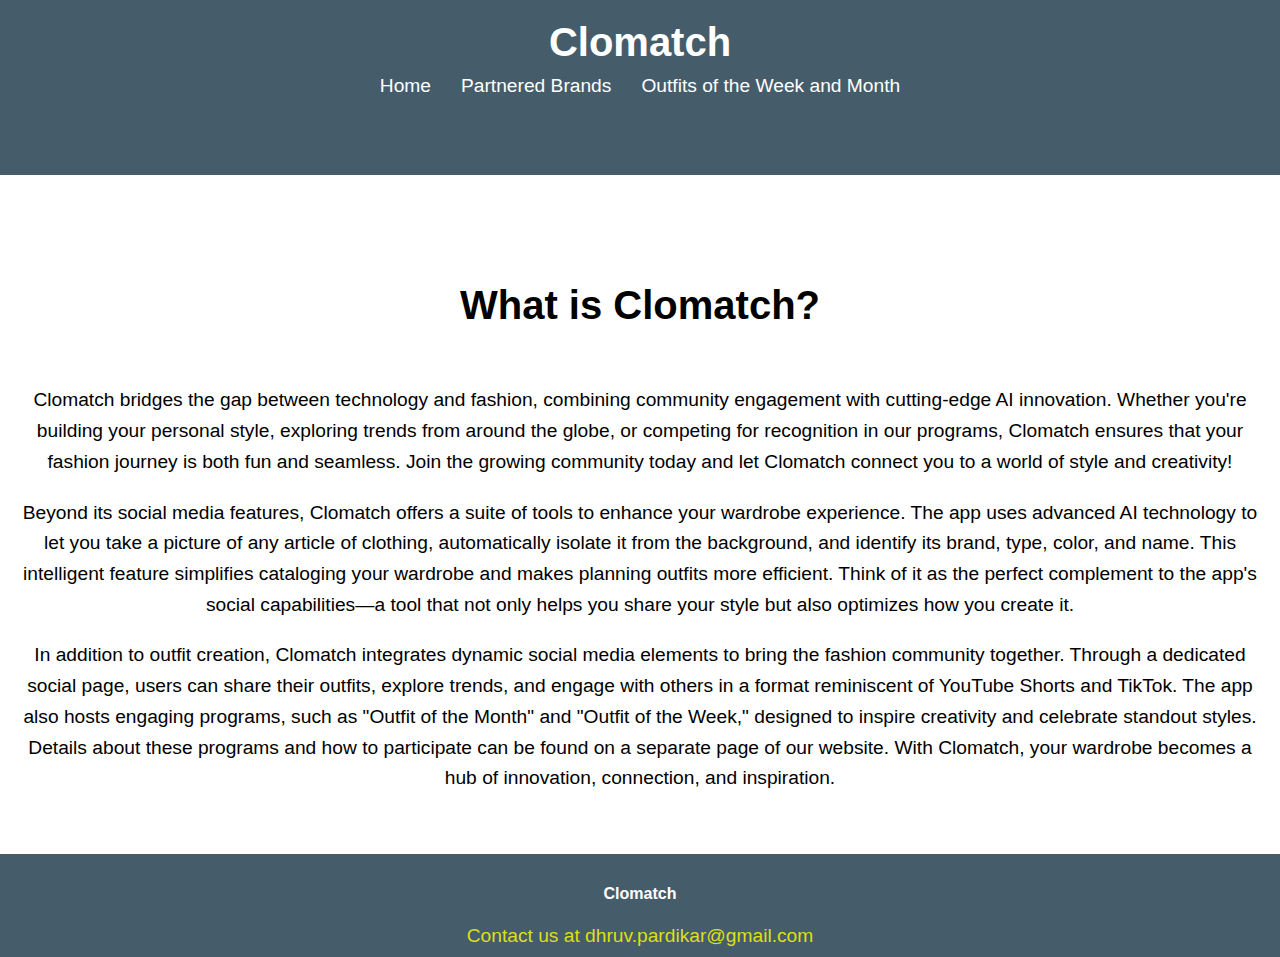
<file: index.html>
<!DOCTYPE html>
<html lang="en">

<head>
    <meta charset="UTF-8">
    <meta name="viewport" content="width=device-width, initial-scale=1.0">
    <title>Clomatch</title>
    <link rel="stylesheet" href="clomatch.css">
</head>

<body style="background-color: rgb(255, 255, 255);">
    <header class="header">
        <div class="logo">
            <h1>Clomatch</h1>
        </div>
        <nav class="navbar">
            <ul class="nav-links">
                <li><a href="index.html">Home</a></li>
                <li><a href="pb.html">Partnered Brands</a></li>
                <li><a href="outfit.html">Outfits of the Week and Month</a></li>
            </ul>
        </nav>
    </header>
    <main>
        <h2 align="center" style="font-size: 2.5em;">What is Clomatch?</h2>
        <br>
        <p style="font-size: 1.2em;">Clomatch bridges the gap between technology
and fashion, combining community engagement
with cutting-edge AI innovation. Whether
you're building your personal style, exploring
trends from around the globe, or competing for
recognition in our programs, Clomatch ensures
that your fashion journey is both fun and seamless.
Join the growing community today and let Clomatch
connect you to a world of style and creativity!</p>

        <p style="font-size: 1.2em;">Beyond its social media features,
Clomatch offers a suite of tools to enhance
your wardrobe experience. The app uses advanced
AI technology to let you take a picture of any
article of clothing, automatically isolate it from
the background, and identify its brand, type, color,
and name. This intelligent feature simplifies
cataloging your wardrobe and makes planning outfits
more efficient. Think of it as the perfect complement
to the app's social capabilities—a tool that not only
helps you share your style but also optimizes how you
create it.</p>

        <p style="font-size: 1.2em;">In addition to outfit creation, Clomatch integrates
dynamic social media elements to bring the fashion
community together. Through a dedicated social page,
users can share their outfits, explore trends, and
engage with others in a format reminiscent of YouTube
Shorts and TikTok. The app also hosts engaging programs,
such as "Outfit of the Month" and "Outfit of the Week,"
designed to inspire creativity and celebrate standout
styles. Details about these programs and how to
participate can be found on a separate page of our
website. With Clomatch, your wardrobe becomes a hub
of innovation, connection, and inspiration.</p>
    </main>

    <footer style="background-color: rgb(69, 93, 107); text-align: center; padding: 10px 0;">
        <h4 style="color: white;">Clomatch</h4>
        <a style="color: rgba(255, 255, 0, 0.815); text-decoration: none;" href="mailto:dhruv.pardikar@gmail.com">
            Contact us at dhruv.pardikar@gmail.com
        </a>
    </footer>
</body>

</html>
</file>
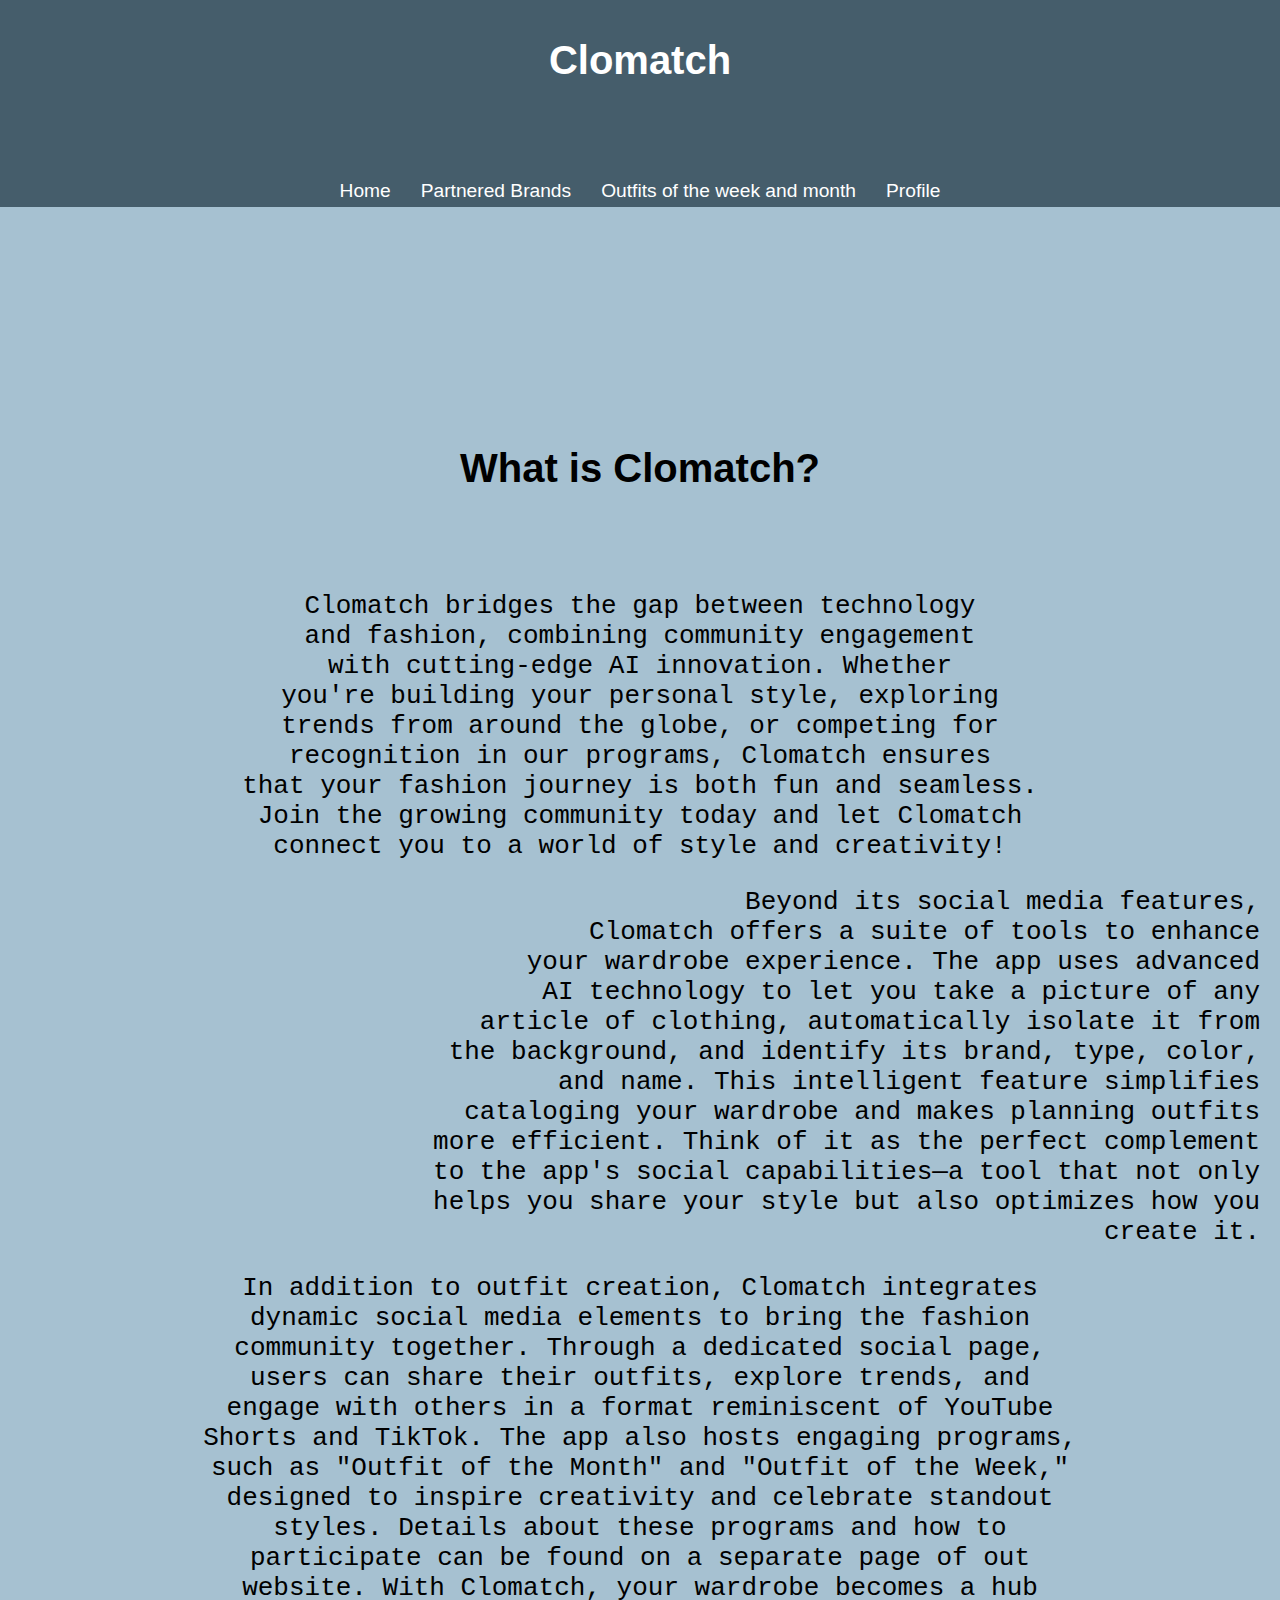
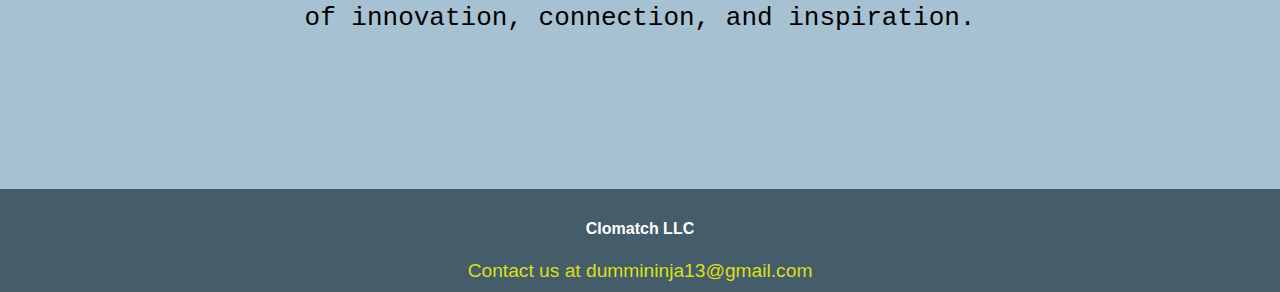
<file: clomatch.html>
<!DOCTYPE html>
</html lang="en">

<!--Head-->
<head>
<meta charset="UTF-8">
<meta name="viewport" content="width=device-width, initial-scale=1.0">
<title>Clomatch</title>
<link rel="stylesheet" href="clomatch.css">
</head>

<!--Header-->
<body style="background-color:rgb(166, 193, 209)">
<header style="background-color:rgb(69, 93, 107)">
    <br>
<h1 align="center" style="font-family: 'Lucida Sans', 'Lucida Sans Regular', 'Lucida Grande', 'Lucida Sans Unicode', Geneva, Verdana, sans-serif">Clomatch</h1>
</header>
<br>
<br>
<br>
<br>
<br>
<nav class="navbar">
    <ul>
    <li><a href="clomatch.html">Home</a></li>
    <li><a href="pb.html">Partnered Brands</a></li>
    <li><a href="outfit.html">Outfits of the week and month</a></li>
    <li><a href="profile.html">Profile</a></li>
    </ul>
    </nav>

<main>
    <br><br>
<h2 align="center" style="font-size:2.5em">What is Clomatch?</h2>
<br><br><br>
<pre style="font-size:2em">Clomatch bridges the gap between technology
and fashion, combining community engagement
with cutting-edge AI innovation. Whether
you're building your personal style, exploring
trends from around the globe, or competing for
recognition in our programs, Clomatch ensures
that your fashion journey is both fun and seamless.
Join the growing community today and let Clomatch
connect you to a world of style and creativity!</pre>

<pre style="text-align:right; font-size:2em">Beyond its social media features,
Clomatch offers a suite of tools to enhance
your wardrobe experience. The app uses advanced
AI technology to let you take a picture of any
article of clothing, automatically isolate it from
the background, and identify its brand, type, color,
and name. This intelligent feature simplifies
cataloging your wardrobe and makes planning outfits
more efficient. Think of it as the perfect complement
to the app's social capabilities—a tool that not only
helps you share your style but also optimizes how you
create it.</pre>
    
<pre style="font-size:2em">In addition to outfit creation, Clomatch integrates
dynamic social media elements to bring the fashion
community together. Through a dedicated social page,
users can share their outfits, explore trends, and
engage with others in a format reminiscent of YouTube
Shorts and TikTok. The app also hosts engaging programs,
such as "Outfit of the Month" and "Outfit of the Week,"
designed to inspire creativity and celebrate standout
styles. Details about these programs and how to
participate can be found on a separate page of out
website. With Clomatch, your wardrobe becomes a hub
of innovation, connection, and inspiration.</pre>
<br><br><br><br><br>

</main>

<footer style="background-color:rgb(69, 93, 107)">
    <h4>Clomatch LLC</h4>
    <a style="color:rgba(255, 255, 0, 0.815)" href="mailto:dummininja13@gmail.com">
        Contact us at dummininja13@gmail.com
    </a>
</footer>
</body>
</file>
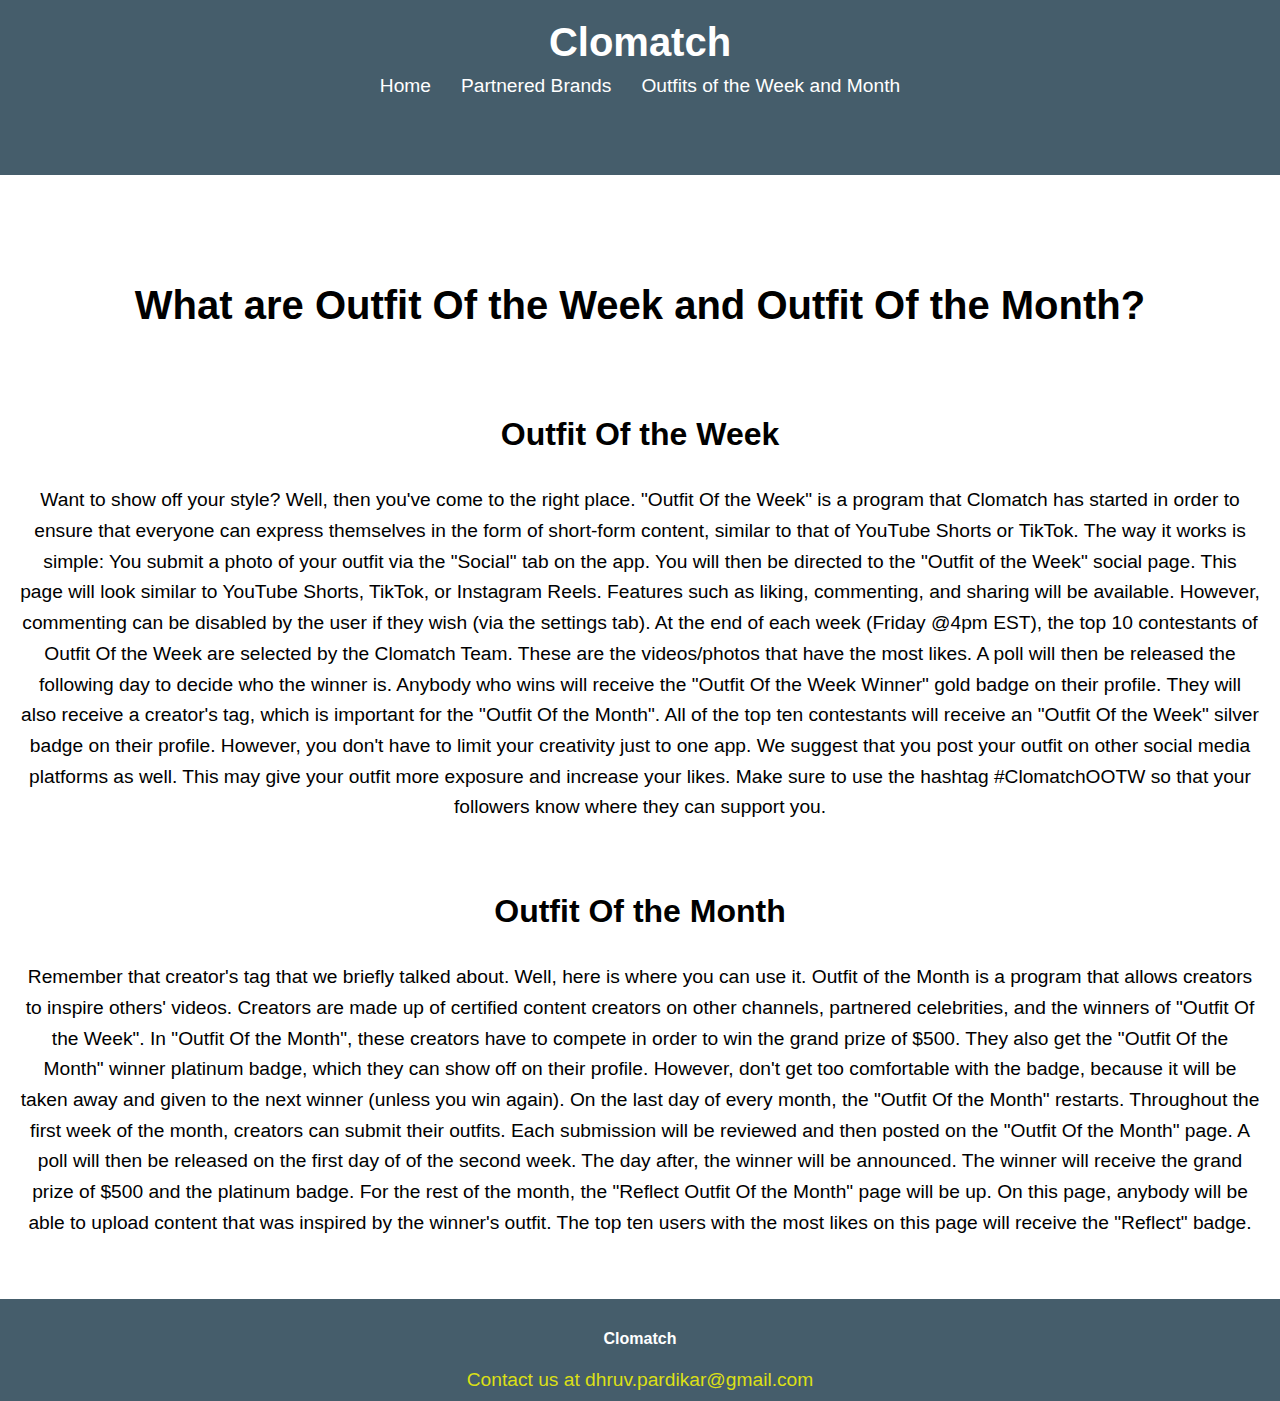
<file: outfit.html>
<!DOCTYPE html>
<html lang="en">

<head>
    <meta charset="UTF-8">
    <meta name="viewport" content="width=device-width, initial-scale=1.0">
    <title>Clomatch</title>
    <link rel="stylesheet" href="clomatch.css">
</head>

<body style="background-color: rgb(255, 255, 255);">
    <header class="header">
        <div class="logo">
            <h1>Clomatch</h1>
        </div>
        <nav class="navbar">
            <ul class="nav-links">
                <li><a href="index.html">Home</a></li>
                <li><a href="pb.html">Partnered Brands</a></li>
                <li><a href="outfit.html">Outfits of the Week and Month</a></li>
            </ul>
        </nav>
    </header>

    <main>
        <h2 align="center" style="font-size: 2.5em;">What are Outfit Of the Week and Outfit Of the Month?</h2>
        <br><br>
        <h3 style="font-size: 2em;">Outfit Of the Week</h3>
        <p style="font-size: 1.2em;">Want to show off your style? 
Well, then you've come to the right place.
"Outfit Of the Week" is a program that
Clomatch has started in order to ensure
that everyone can express themselves
in the form of short-form content,
similar to that of YouTube Shorts
or TikTok.

The way it works is simple:
You submit a photo of your
outfit via the "Social" tab 
on the app. You will then be 
directed to the "Outfit of the Week"
social page. This page will look
similar to YouTube Shorts, TikTok,
or Instagram Reels. Features such as
liking, commenting, and sharing will be
available. However, commenting can
be disabled by the user if they wish
(via the settings tab).

At the end of each week (Friday @4pm EST),
the top 10 contestants of Outfit Of
the Week are selected by the Clomatch
Team. These are the videos/photos
that have the most likes. A poll
will then be released the following day
to decide who the winner is. Anybody who
wins will receive the "Outfit Of the Week Winner" 
gold badge on their profile. They will also receive a creator's
tag, which is important for the
"Outfit Of the Month". All of the
top ten contestants will receive
an "Outfit Of the Week" silver badge
on their profile.

However, you don't have to limit your
creativity just to one app. We suggest
that you post your outfit on other social
media platforms as well. This may give your
outfit more exposure and increase your likes.
Make sure to use the hashtag #ClomatchOOTW
so that your followers know where they can
support you. 
        </p>
        <br>
        <h3 style="text-align: center; font-size: 2em;">Outfit Of the Month</h3>
        <p style="text-align: center; font-size: 1.2em;">Remember that creator's tag
that we briefly talked about.
Well, here is where you can use it.
Outfit of the Month is a program
that allows creators to inspire others'
videos. Creators are made up of certified
content creators on other channels, partnered
celebrities, and the winners of "Outfit Of the Week".
In "Outfit Of the Month", these creators have
to compete in order to win the grand prize of $500.
They also get the "Outfit Of the Month" winner 
platinum badge, which they can show off on their 
profile. However, don't get too comfortable
with the badge, because it will be taken away
and given to the next winner (unless you win again).

On the last day of every month, the "Outfit Of the Month"
restarts. Throughout the first week of the month, creators can submit
their outfits. Each submission will be reviewed
and then posted on the "Outfit Of the Month" page.
A poll will then be released on the first day of
of the second week. The day after, the winner
will be announced. The winner will receive the
grand prize of $500 and the platinum badge.
For the rest of the month, the "Reflect
Outfit Of the Month" page will be up. On
this page, anybody will be able to upload
content that was inspired by the winner's
outfit. The top ten users with the most likes
on this page will receive the "Reflect" badge.
        </p>
    </main>

    <footer style="background-color: rgb(69, 93, 107); text-align: center; padding: 10px 0;">
        <h4 style="color: white;">Clomatch</h4>
        <a href="dhruv.pardikar@gmail.com" style="color: rgba(255, 255, 0, 0.815); text-decoration: none;">
            Contact us at dhruv.pardikar@gmail.com
        </a>
    </footer>
</body>

</html>
</file>
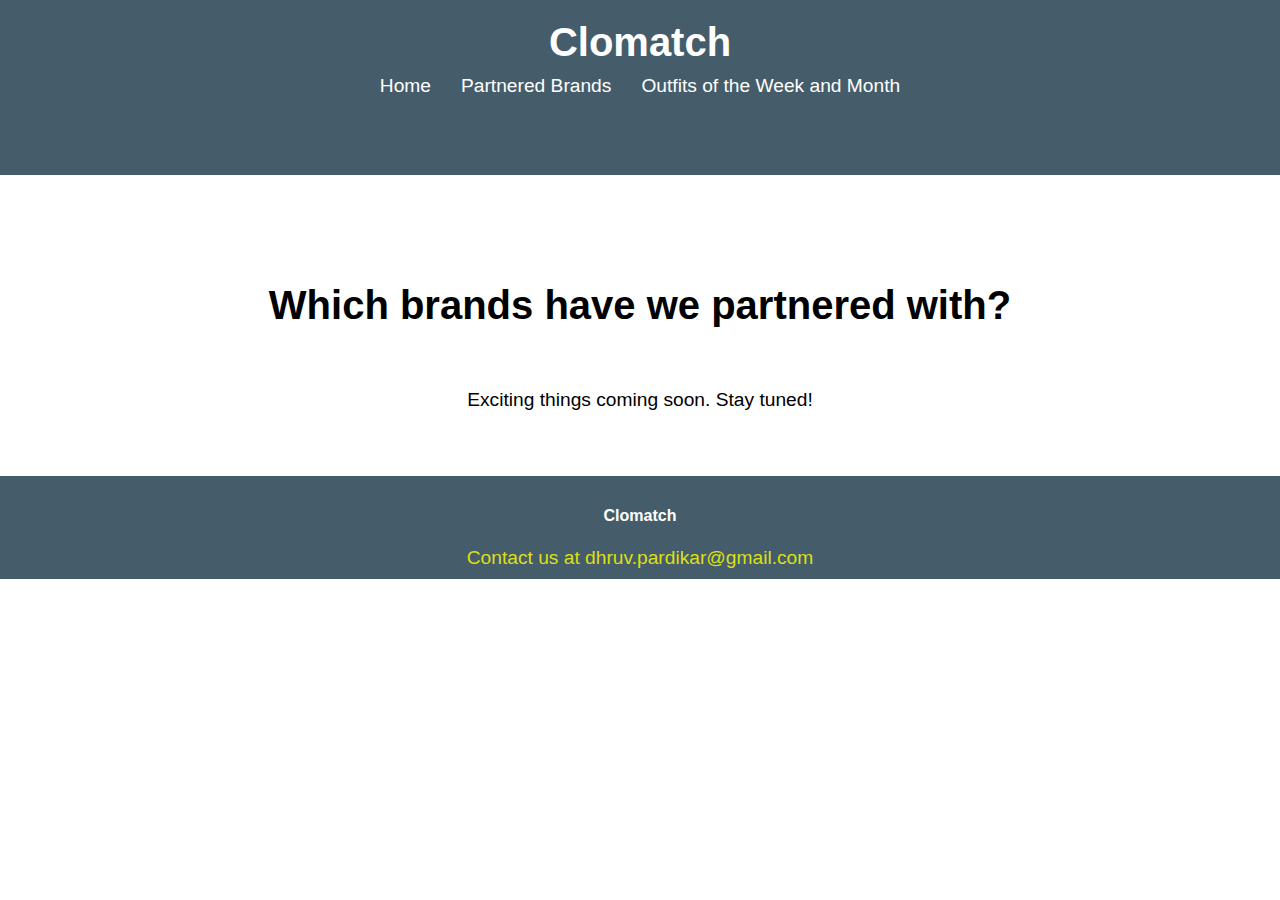
<file: pb.html>
<!DOCTYPE html>
<html lang="en">

<head>
    <meta charset="UTF-8">
    <meta name="viewport" content="width=device-width, initial-scale=1.0">
    <title>Clomatch</title>
    <link rel="stylesheet" href="clomatch.css">
</head>

<body style="background-color: rgb(255, 255, 255);">
    <header class="header">
        <div class="logo">
            <h1>Clomatch</h1>
        </div>
        <nav class="navbar">
            <ul class="nav-links">
                <li><a href="index.html">Home</a></li>
                <li><a href="pb.html">Partnered Brands</a></li>
                <li><a href="outfit.html">Outfits of the Week and Month</a></li>
            </ul>
        </nav>
    </header>
    <main>
        <h2 align="center" style="font-size: 2.5em;">Which brands have we partnered with?</h2>
        <br>
        <p style="text-align: center; font-size: 1.2em;">Exciting things coming soon. Stay tuned!</p>
    </main>

    <footer style="background-color: rgb(69, 93, 107); text-align: center; padding: 10px 0;">
        <h4 style="color: white;">Clomatch</h4>
        <a href="mailto:dhruv.pardikar@gmail.com" style="color: rgba(255, 255, 0, 0.815); text-decoration: none;">
            Contact us at dhruv.pardikar@gmail.com
        </a>
    </footer>
</body>

</html>
</file>
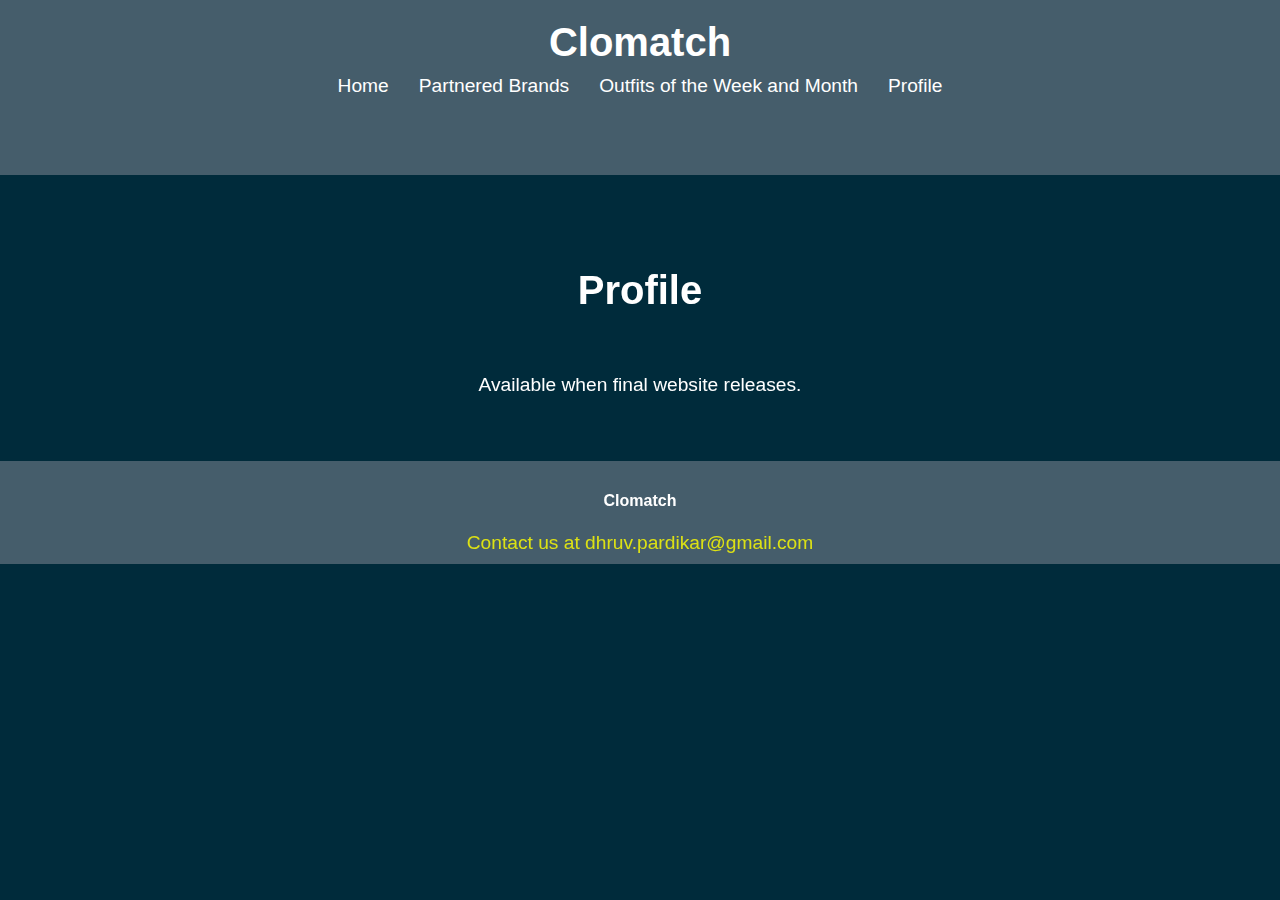
<file: profile.html>
<!DOCTYPE html>
<html lang="en">

<head>
    <meta charset="UTF-8">
    <meta name="viewport" content="width=device-width, initial-scale=1.0">
    <title>Clomatch</title>
    <link rel="stylesheet" href="clomatch.css">
</head>

<body style="background-color: rgb(0, 43, 59);">
    <header style="background-color: rgb(69, 93, 107);">
        <h1 align="center" style="font-family: 'Lucida Sans', 'Lucida Sans Regular', 'Lucida Grande', 'Lucida Sans Unicode', Geneva, Verdana, sans-serif;">
            Clomatch
        </h1>
    <header class="header">
        <div class="logo">
            <h1>Clomatch</h1>
        </div>
        <nav class="navbar">
            <ul class="nav-links">
                <li><a href="index.html">Home</a></li>
                <li><a href="pb.html">Partnered Brands</a></li>
                <li><a href="outfit.html">Outfits of the Week and Month</a></li>
                <li><a href="profile.html">Profile</a></li>
            </ul>
        </nav>
    </header>
    <main style="text-color: 0, 0, 0;">
        <h2 align="center" style="font-size: 2.5em; text-color: 0, 0, 0;">Profile</h2>
        <br>
        <p style="text-align: center; font-size: 1.2em; text-color: 0, 0, 0;">Available when final website releases.</p>
    </main>

    <footer style="background-color: rgb(69, 93, 107); text-align: center; padding: 10px 0;">
        <h4 style="color: white;">Clomatch</h4>
        <a href="mailto:dhruv.pardikar@gmail.com" style="color: rgba(255, 255, 0, 0.815); text-decoration: none;">
            Contact us at dhruv.pardikar@gmail.com
        </a>
    </footer>
</body>

</html>
</file>
<file: clomatch.css>
/* General Styles */
body {
    margin: 0;
    font-family: 'Lucida Sans', 'Lucida Sans Regular', 'Lucida Grande', 'Lucida Sans Unicode', Geneva, Verdana, sans-serif;
    padding-top: 80px; /* Adding padding to body to ensure content isn't hidden behind the fixed header */
}

header {
    width: 100%;
    height: 15%;
    position: fixed; /* Fixed position at the top */
    top: 0;
    left: 0;
    background-color: rgb(69, 93, 107);
    text-align: center;
    padding: 20px 0;
    color: white;
    z-index: 1000; /* Ensures the header stays on top of other content */
}

header h1 {
    margin: 0;
    font-size: 2.5em;
}

/* Navbar Styles */
.navbar {
    width: 100%;
    background-color: rgb(69, 93, 107); /* Matches header background */
    display: flex;
    justify-content: center;
    padding: 5px 0;
    box-sizing: border-box; /* Includes padding in width calculation */
    margin-top: 5px;/* Adjusted to prevent overlap with fixed header */
}

.navbar ul {
    margin: 0;
    padding: 0;
    list-style: none;
    display: flex;
}

.navbar li {
    margin: 0 15px; /* Spacing between navbar items */
}

.navbar a {
    text-decoration: none;
    color: white;
    font-size: 1.2em;
    transition: color 0.3s ease; /* Smooth color transition on hover */
}

.navbar a:hover {
    color: rgba(255, 255, 0, 0.8); /* Highlight color on hover */
}

/* Main Content Styles */
main {
    padding: 20px;
    text-align: center;
    margin-top: 150px;
}

main h2 {
    font-size: 2.5em;
    margin-bottom: 20px;
}

main p {
    font-size: 1.2em;
    margin-bottom: 20px;
    line-height: 1.6;
    font-family: Arial, sans-serif; /* Changed to Arial */
}

/* Footer Styles */
footer {
    width: 100%;
    background-color: rgb(69, 93, 107);
    color: white;
    text-align: center;
    padding: 10px 0;
    margin-top: 20px;
}

footer a {
    color: rgba(255, 255, 0, 0.815);
    text-decoration: none;
    font-size: 1.2em;
}

footer a:hover {
    text-decoration: underline;
}

/* Responsive Design */
@media (max-width: 768px) {
    header h1 {
        font-size: 2em;
    }

    .navbar li {
        margin: 0 10px;
    }

    .navbar a {
        font-size: 1em;
    }

    main h2 {
        font-size: 2em;
    }

    main p {
        font-size: 1em;
    }

    footer a {
        font-size: 1em;
    }
}
</file>
